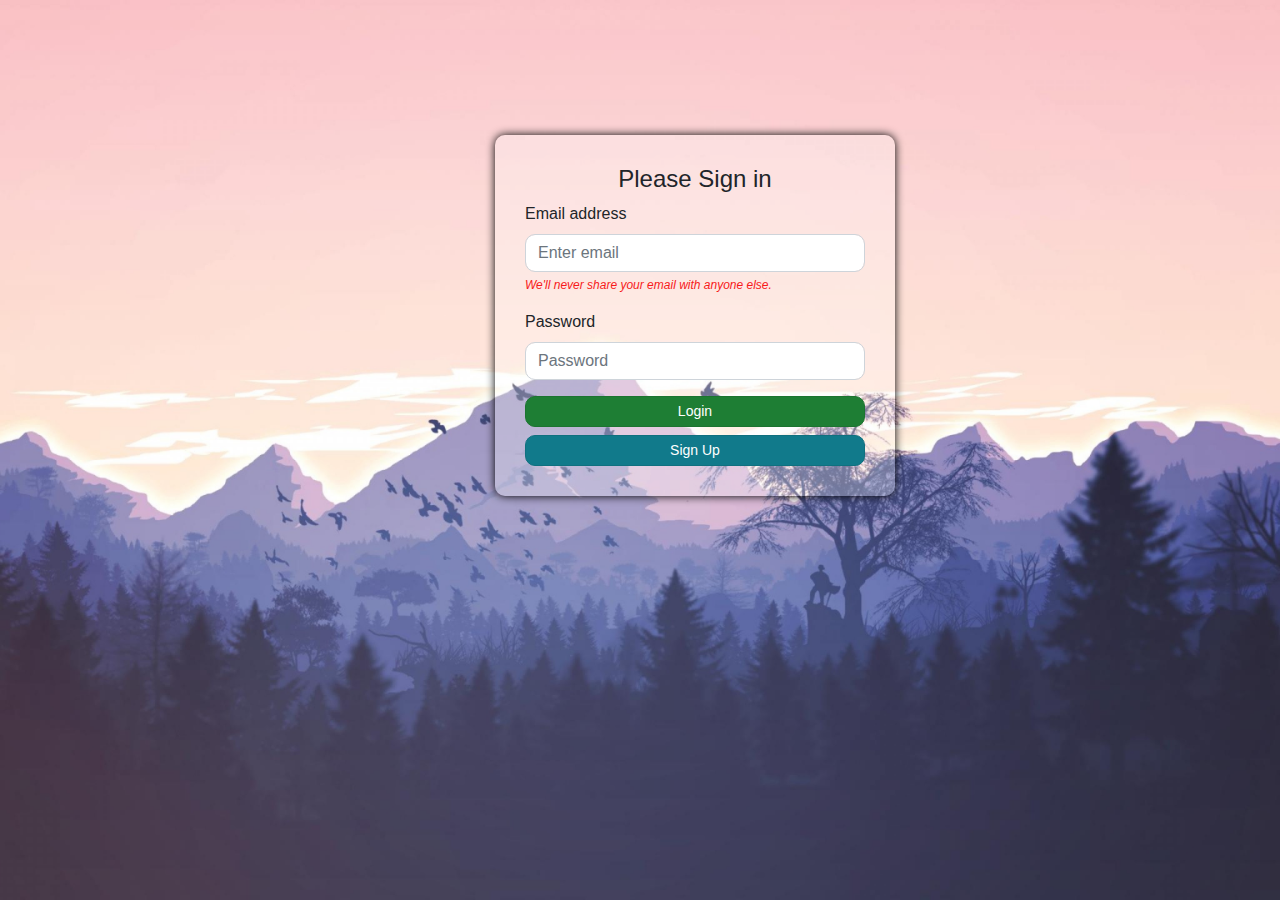
<file: index.html>
<html lang="en">

<head>
    <meta charset="UTF-8">
    <meta name="viewport" content="width=device-width, initial-scale=1, shrink-to-fit=no">
    <meta http-equiv="X-UA-Compatible" content="ie=edge">
    <title>Form Login</title>

    <!-- CSS HERE -->
    <link rel="stylesheet" href="css/bootstrap.min.css">
    <link rel="stylesheet" href="css/global.css">
</head>

<body>

    <section class="container-fluid bg">
        <section class="row justify-content-center">
            <section class="col-12 col-sm-6 col-md-3">
                <form class="form-container">
                    <div class="form-group">
                        <h4 class="textsignin">Please Sign in</h4>
                        <label for="exampleInputEmail1">Email address</label>
                        <input type="email" class="form-control" id="exampleInputEmail1" aria-describedby="emailHelp" placeholder="Enter email">
                        <small id="emailHelp" class="form-text text-mute"> We'll never share your email with anyone
                            else.</small>
                    </div>

                    <div class="form-group">
                        <label for="exampleInputPassword1">Password</label>
                        <input type="password" class="form-control" id="exampleInputPassword1" placeholder="Password">
                    </div>

                    <a type="submit" href="hargapaket.html" class="btn btn-success btn-sm active btn-block" role="button" aria-pressed="true">Login</a>
                    <a type="submit" href="register.html" class="btn btn-info btn-sm active btn-block" role="button" aria-pressed="true">Sign Up</a>
                </form>
            </section>
        </section>
    </section>


    <!-- SCRIPT HERE-->
    <script src="js/bootstrap.bundle.js"></script>
    <script src="js/bootstrap.bundle.min.js"></script>
    <script src="js/bootstrap.min.js"></script>
</body>

</html>
</file>
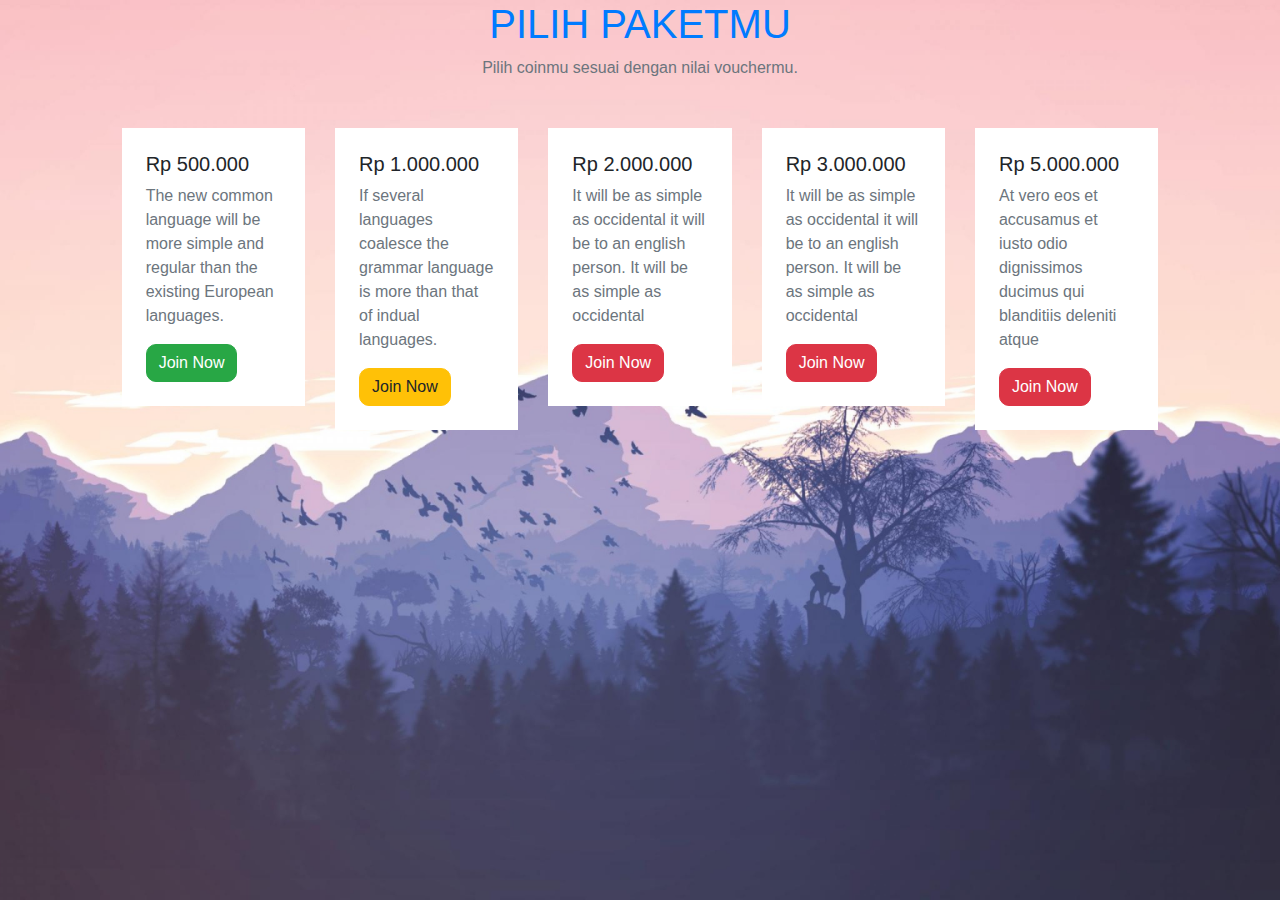
<file: hargapaket.html>
<html lang="en">

<head>
    <meta charset="UTF-8">
    <meta name="viewport" content="width=device-width, initial-scale=1, shrink-to-fit=no">
    <meta http-equiv="X-UA-Compatible" content="ie=edge">
    <title>Form Login</title>

    <!-- CSS HERE -->
    <link rel="stylesheet" href="css/bootstrap.min.css">
    <link rel="stylesheet" href="css/global.css">
</head>

<body>

    <!-- PRICE -->
    <section class="section bg" id="services">
        <div class="container-fluid">
            <div class="row justify-content-center">
                <div class="col-lg-6">
                    <div class="title text-center mb-4">
                        <h1 class="text-primary small-title">PILIH PAKETMU</h1>
                        <p class="text-muted">Pilih coinmu sesuai dengan nilai vouchermu.</p>
                    </div>
                </div>
            </div>

            <div class="row">
                <div class="col-xl-1">

                </div>
                <div class="col-xl-2 col-sm-4">
                    <div class="services-box p-4 bg-white mt-4">
                        <h5>Rp 500.000</h5>
                        <div class="overflow-hidden">
                            <p class="text-muted">The new common language will be more simple and regular than the existing European languages.</p>
                            <button type="button" class="btn btn-success">Join Now</button>
                        </div>
                    </div>
                </div>

                <div class="col-xl-2 col-sm-4">
                    <div class="services-box p-4 bg-white mt-4">
                        <h5>Rp 1.000.000</h5>
                        <div class="overflow-hidden">
                            <p class="text-muted">If several languages coalesce the grammar language is more than that of indual languages.</p>
                            <button type="button" class="btn btn-warning">Join Now</button>
                        </div>
                    </div>
                </div>

                <div class="col-xl-2 col-sm-4">
                    <div class="services-box p-4 bg-white mt-4">
                        <h5>Rp 2.000.000</h5>
                        <div class="overflow-hidden">
                            <p class="text-muted">It will be as simple as occidental it will be to an english person. It will be as simple as occidental</p>
                            <button type="button" class="btn btn-danger">Join Now</button>
                        </div>
                    </div>
                </div>

                <div class="col-xl-2 col-sm-4">
                    <div class="services-box p-4 bg-white mt-4">
                        <h5>Rp 3.000.000</h5>
                        <div class="overflow-hidden">
                            <p class="text-muted">It will be as simple as occidental it will be to an english person. It will be as simple as occidental</p>
                            <button type="button" class="btn btn-danger">Join Now</button>
                        </div>
                    </div>
                </div>


                <div class="col-xl-2 col-sm-4">
                    <div class="services-box p-4 bg-white mt-4">
                        <h5>Rp 5.000.000</h5>
                        <div class="overflow-hidden">
                            <p class="text-muted">At vero eos et accusamus et iusto odio dignissimos ducimus qui blanditiis deleniti atque</p>
                            <button type="button" class="btn btn-danger">Join Now</button>
                        </div>
                    </div>
                </div>
                <div class="col-xl-1">

                </div>
            </div>
            <!-- end row -->
        </div>
        <!-- end container-fluid -->
    </section>


    <!-- SCRIPT HERE-->
    <script src="js/bootstrap.bundle.js"></script>
    <script src="js/bootstrap.bundle.min.js"></script>
    <script src="js/bootstrap.min.js"></script>
</body>

</html>
</file>
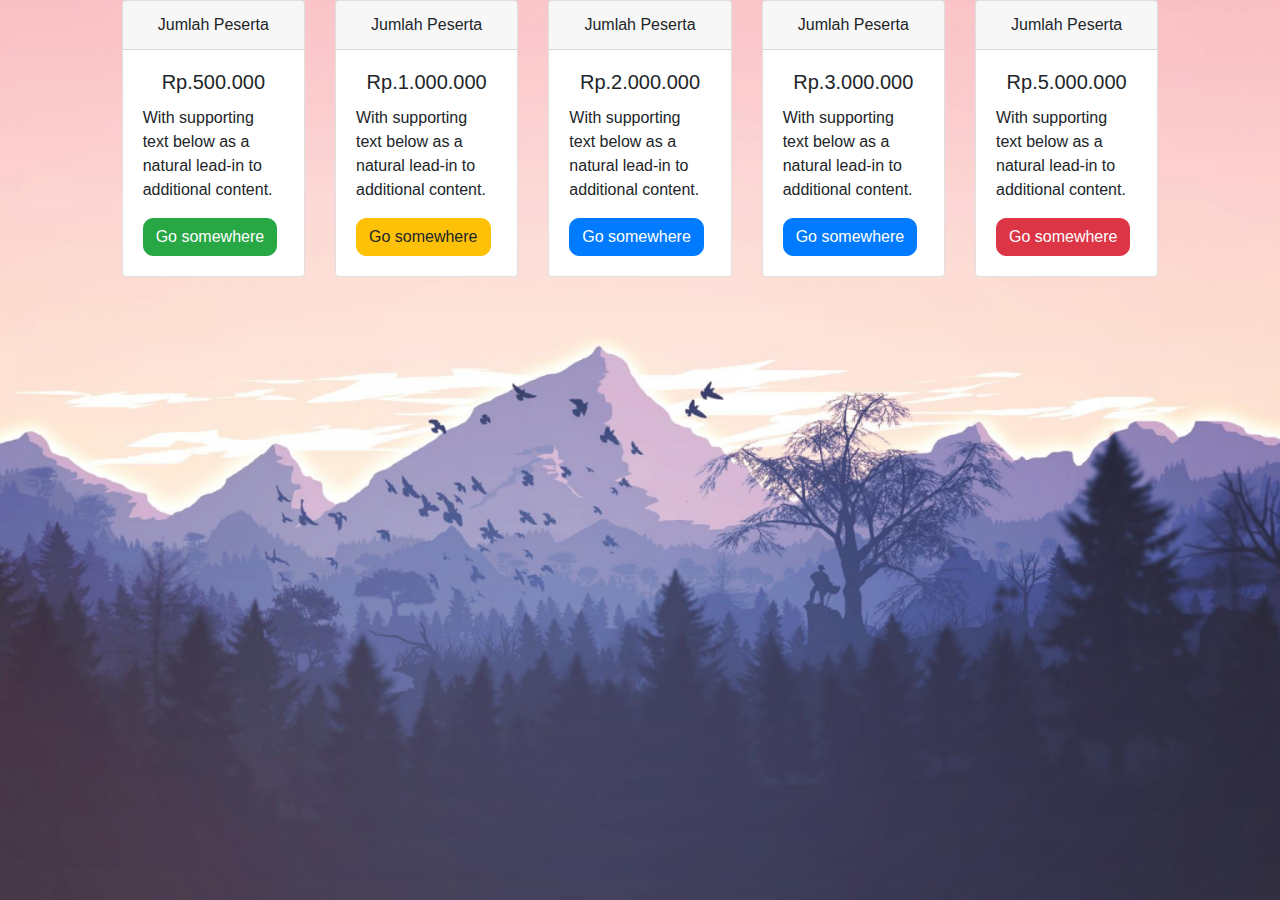
<file: login-session.html>
<html lang="en">

<head>
  <meta charset="UTF-8">
  <meta name="viewport" content="width=device-width, initial-scale=1, shrink-to-fit=no">
  <meta http-equiv="X-UA-Compatible" content="ie=edge">
  <title>Form Login</title>

  <!-- CSS HERE -->
  <link rel="stylesheet" href="css/bootstrap.min.css">
  <link rel="stylesheet" href="css/global.css">
</head>

<body>

  <!-- Section 1 -->
  <section class="container-fluid bg">
    <section class="row justify-content-center">

      <section class="col-12 col-sm-6 col-md-2">
        <div class="card">
          <div class="card-header">
            Jumlah Peserta
          </div>
          <div class="card-body">
            <h5 class="card-title">Rp.500.000</h5>
            <p class="card-text">With supporting text below as a natural lead-in to additional content.</p>
            <a href="#" class="btn btn-success">Go somewhere</a>
          </div>
        </div>
      </section>

      <section class="col-12 col-sm-6 col-md-2">
        <div class="card">
          <div class="card-header">
            Jumlah Peserta
          </div>
          <div class="card-body">
            <h5 class="card-title">Rp.1.000.000</h5>
            <p class="card-text">With supporting text below as a natural lead-in to additional content.</p>
            <a href="#" class="btn btn-warning">Go somewhere</a>
          </div>
        </div>
      </section>

      <section class="col-12 col-sm-6 col-md-2">
        <div class="card">
          <div class="card-header">
            Jumlah Peserta
          </div>
          <div class="card-body">
            <h5 class="card-title">Rp.2.000.000</h5>
            <p class="card-text">With supporting text below as a natural lead-in to additional content.</p>
            <a href="#" class="btn btn-primary">Go somewhere</a>
          </div>
        </div>
      </section>

      <section class="col-12 col-sm-6 col-md-2">
        <div class="card">
          <div class="card-header">
            Jumlah Peserta
          </div>
          <div class="card-body">
            <h5 class="card-title">Rp.3.000.000</h5>
            <p class="card-text">With supporting text below as a natural lead-in to additional content.</p>
            <a href="#" class="btn btn-primary">Go somewhere</a>
          </div>
        </div>
      </section>

      <section class="col-12 col-sm-6 col-md-2">
        <div class="card">
          <div class="card-header">
            Jumlah Peserta
          </div>
          <div class="card-body">
            <h5 class="card-title">Rp.5.000.000</h5>
            <p class="card-text">With supporting text below as a natural lead-in to additional content.</p>
            <a href="#" class="btn btn-danger">Go somewhere</a>
          </div>
        </div>
      </section>
    </section>
  </section>


  <!-- SCRIPT HERE-->
  <script src="js/bootstrap.bundle.js"></script>
  <script src="js/bootstrap.bundle.min.js"></script>
  <script src="js/bootstrap.min.js"></script>
</body>

</html>
</file>
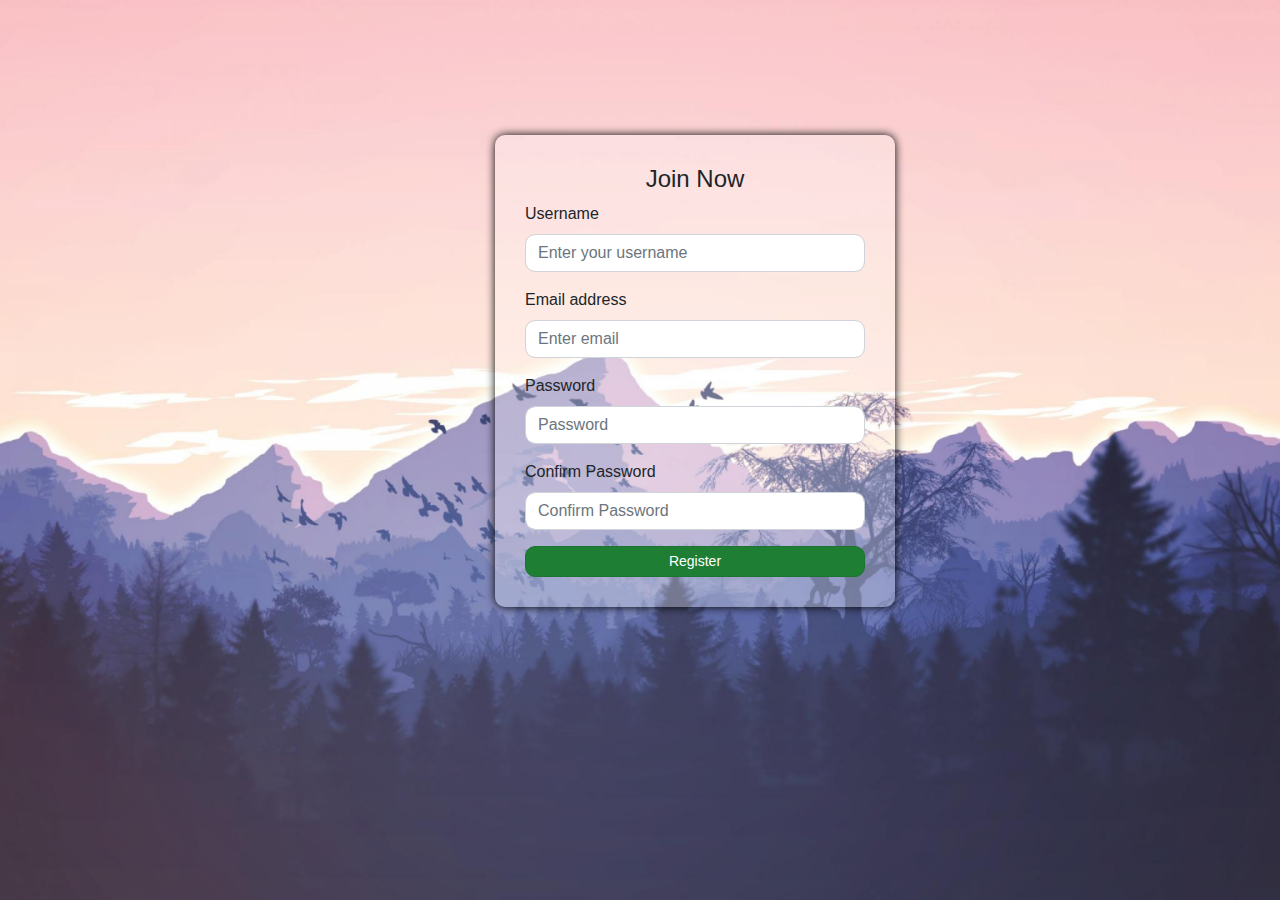
<file: register.html>
<html lang="en">

<head>
    <meta charset="UTF-8">
    <meta name="viewport" content="width=device-width, initial-scale=1, shrink-to-fit=no">
    <meta http-equiv="X-UA-Compatible" content="ie=edge">
    <title>Form Sign Up</title>

    <!-- CSS HERE -->
    <link rel="stylesheet" href="css/bootstrap.min.css">
    <link rel="stylesheet" href="css/global.css">
</head>

<body>

    <section class="container-fluid bg">
        <section class="row justify-content-center">
            <section class="col-12 col-sm-6 col-md-3">
                <form class="form-container">
                    <h4 class="textsignin">Join Now</h4>
                    <div class="form-group">
                        <label for="exampleInputEmail1">Username</label>
                        <input type="email" class="form-control" id="exampleInputEmail1" aria-describedby="emailHelp" placeholder="Enter your username">
                    </div>

                    <div class="form-group">
                        <label for="exampleInputEmail1">Email address</label>
                        <input type="email" class="form-control" id="exampleInputEmail1" aria-describedby="emailHelp" placeholder="Enter email">
                    </div>

                    <div class="form-group">
                        <label for="exampleInputPassword1">Password</label>
                        <input type="password" class="form-control" id="exampleInputPassword1" placeholder="Password">
                    </div>

                    <div class="form-group">
                        <label for="exampleInputPassword1">Confirm Password</label>
                        <input type="password" class="form-control" id="exampleInputPassword1" placeholder="Confirm Password">
                    </div>

                    <a type="submit" href="hargapaket.html" class="btn btn-success btn-sm active btn-block" role="button" aria-pressed="true">Register</a>
                </form>
            </section>
        </section>
    </section>


    <!-- SCRIPT HERE-->
    <script src="js/bootstrap.bundle.js"></script>
    <script src="js/bootstrap.bundle.min.js"></script>
    <script src="js/bootstrap.min.js"></script>
</body>

</html>
</file>
<file: css/global.css>
/** Background container-fluid**/

body {
    background: url("../img/87897.jpg") no-repeat center center fixed;
    -webkit-background-size: cover;
    -moz-background-size: cover;
    -o-background-size: cover;
    background-size: cover;
}


/** Form Container **/

.form-container {
    position: absolute;
    top: 15vh;
    background: #ffffff46;
    padding: 30px;
    width: 400px;
    border-radius: 10px;
    box-shadow: 0px 0px 10px 0px #000;
}


/** Form Control Login **/

.form-control {
    border-radius: 10px;
}


/** Text-muted **/

.text-mute {
    color: #f71a1a;
    font-style: italic;
    font-size: 12px;
}


/** Card **/

.card-header {
    text-align: center;
}

.card-title {
    text-align: center;
}

.btn {
    border-radius: 10px;
}

/** HEADER H$ **/
.textsignin {
  text-align: center;
}
</file>
